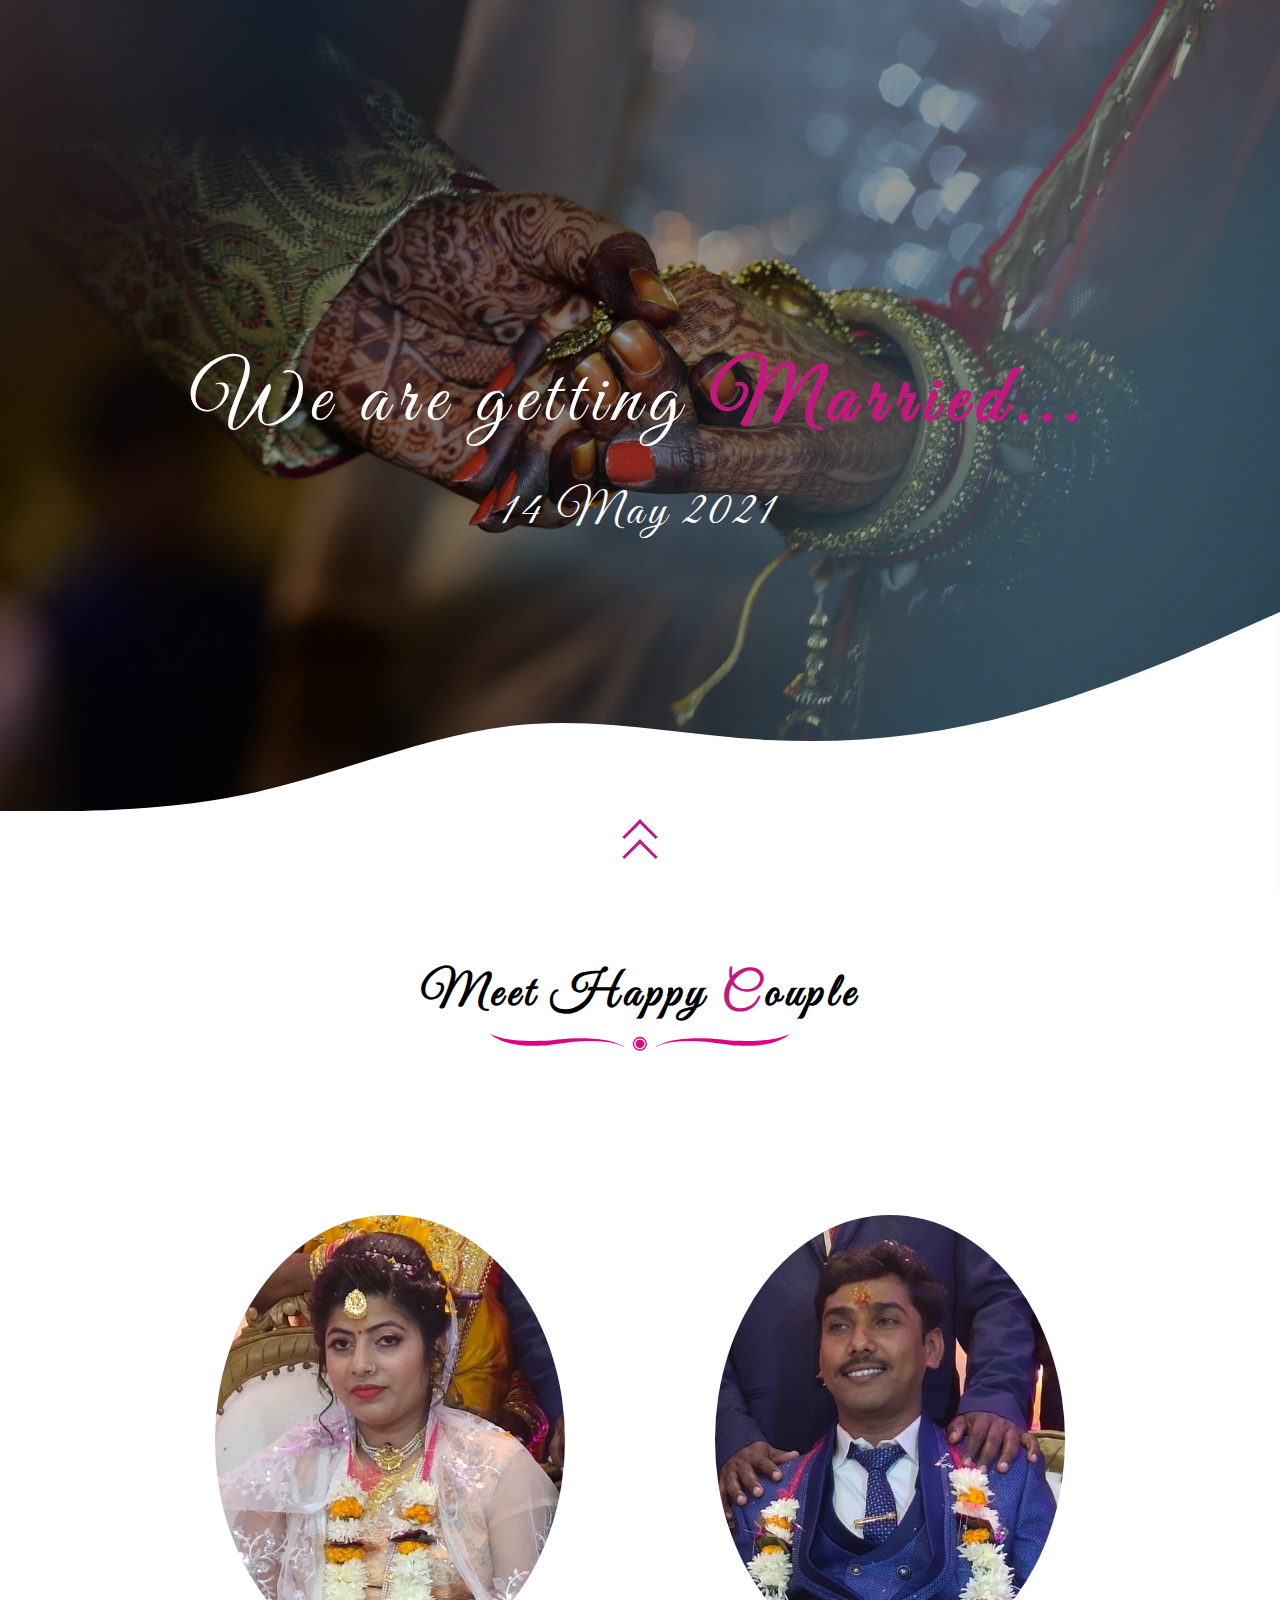
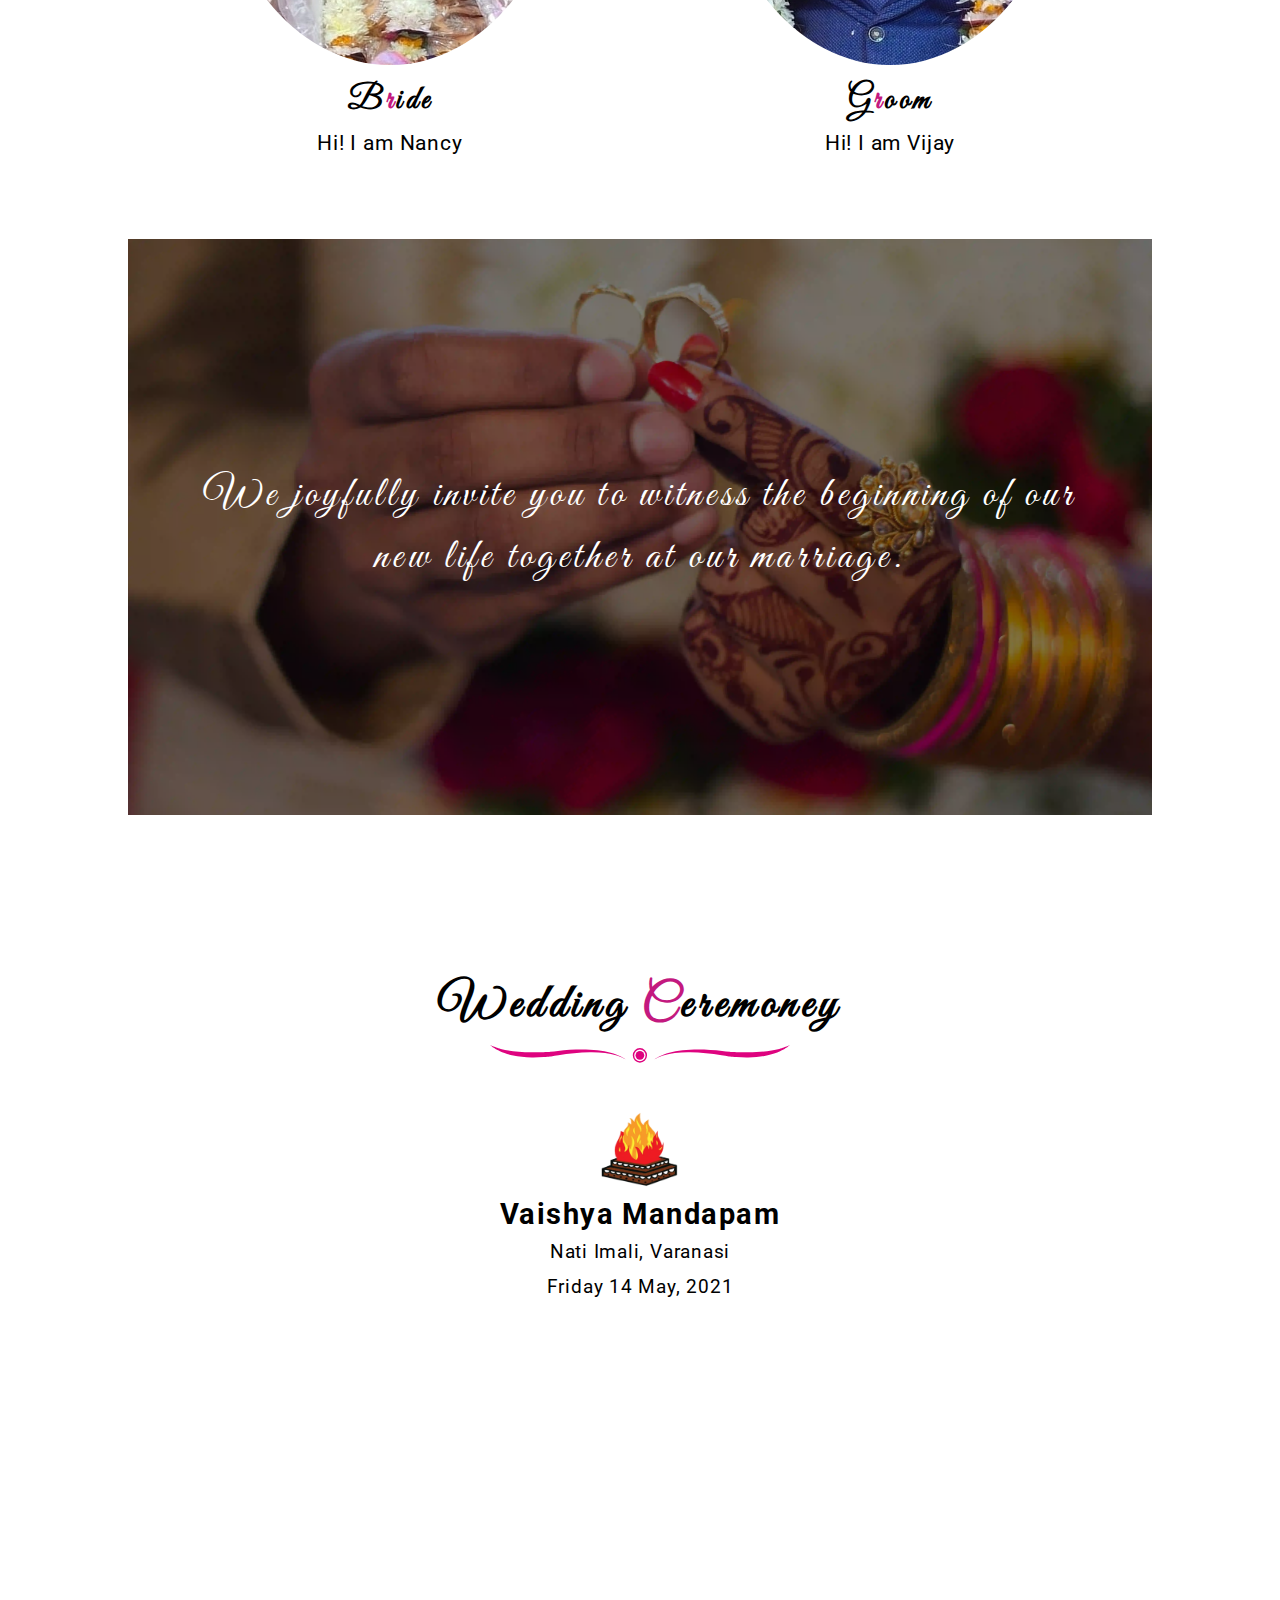
<file: index.html>
<!DOCTYPE html>
<html lang="en">

<head>
    <meta charset="UTF-8">
    <meta name="viewport" content="width=device-width, initial-scale=1, minimum-scale=1, maximum-scale=1">
    <link rel="icon" href="/img/swastik.webp" type="image/x-icon">
    <!-- Chrome, Firefox OS and Opera -->
    <meta name="theme-color" content="#C3197F">

    <!-- Windows Phone -->
    <meta name="msapplication-navbutton-color" content="#C3197F">

    <!-- iOS Safari -->
    <meta name="apple-mobile-web-app-status-bar-style" content="#C3197F">

    <!-- Sharing  -->
    <meta property="og:title" content="Nancy Weds Vijay">
    <meta property="og:image" content="https://i.pinimg.com/originals/78/b9/1b/78b91bcaea013da74c8b0f1e8ffe9fd3.png">
    <meta property="og:description" content="Nancy & Vijay are getting Married. You are Invited.">
    <meta property="og:url" content="https://nancy-vijay.netlify.com/index.html">

    <!-- sharing end -->


    <!-- Stylesheet -->
    <link rel="stylesheet" href="/css/loading.css">
    <link rel="stylesheet" href="/css/styles.css">
    <title>Nancy & Vijay</title>
</head>

<body class='stop-scrolling'>
    <div class='loading'>
        <div class='ganesh'><img src="/img/loading.svg" alt=""></div>
    </div>

    <!-- Landing page -->
    <div class='landing-page shadow'>


        <h1>We are getting <span class="pink bold">Married...</span></h1>

        <p>14 May 2021</p>


        <div class='wave'>
            <svg xmlns="http://www.w3.org/2000/svg" viewBox="0 0 1440 320">
                <path fill="#ffffff" fill-opacity="1"
                    d="M0,224L48,224C96,224,192,224,288,202.7C384,181,480,139,576,128C672,117,768,139,864,144C960,149,1056,139,1152,112C1248,85,1344,43,1392,21.3L1440,0L1440,320L1392,320C1344,320,1248,320,1152,320C1056,320,960,320,864,320C768,320,672,320,576,320C480,320,384,320,288,320C192,320,96,320,48,320L0,320Z">
                </path>
            </svg>
        </div>

        <div class="box">
            <span></span>
            <span></span>
        </div>
    </div>
    <!-- Landing page end-->



    <!-- couple intro section -->
    <div class='couple'>
        <div class='heading'>
            <h1 class='font-great-vibes'>Meet Happy <span class="pink">C</span>ouple</h1>
            <img class='headline' src="/img/headline_simple.svg" alt="">
        </div>


        <div class="couple-info">
            <div class="bride">
                <div class="bride-image">
                    <img src="/img/bride.webp" alt="">
                </div>
                <h1>B<span class="pink">r</span>ide</h1>
                <p>Hi! I am Nancy</p>
            </div>
            <div class="groom">
                <div class="groom-image">
                    <img src="/img/groom.webp" alt="">
                </div>
                <h1>G<span class="pink">r</span>oom</h1>
                <p>Hi! I am Vijay</p>
            </div>

        </div>

        <div class='invite-container'>
            <div class='invite'>
                <p class='font-great-vibes'>We joyfully invite you to witness
                    the beginning of our new life together
                    at our marriage.</p>
            </div>
        </div>

    </div>
    <!-- couple section end -->



    <!-- Address and map section -->
    <div class="wedding-ceremoney">
        <div class='heading'>
            <h1 class='font-great-vibes'>Wedding <span class="pink">C</span>eremoney</h1>
            <img class='headline' src="/img/headline_simple.svg" alt="">
        </div>

        <div class='address'>
            <img src="/img/hawan.webp" alt="">
            <h1 class='font-roboto'>Vaishya Mandapam</h1>
            <p class='font-roboto'>Nati Imali, Varanasi</p>
            <p class='font-roboto'>Friday 14 May, 2021</p>
        </div>

        <div class="map">
            <iframe
                src="https://www.google.com/maps/embed?pb=!1m18!1m12!1m3!1d3606.3441746322105!2d83.00235001501214!3d25.32622938383639!2m3!1f0!2f0!3f0!3m2!1i1024!2i768!4f13.1!3m3!1m2!1s0x398e2e120e19d125%3A0x3ed380789387e4b9!2sVaishya%20Mandapam!5e0!3m2!1sen!2sin!4v1614494445752!5m2!1sen!2sin"
                width="100%" height="100%" frameborder="0" style="border:0;" allowfullscreen="" aria-hidden="false"
                tabindex="0"></iframe>
        </div>
        <p class='help'><img src="./img/tips.svg" alt=""><a class='font-roboto' href="/pages/help.html">Tips! for
                better experience</a></p>

    </div>
    <!-- Address and map section end -->






    <div class='comment'>
        <div class="fb-like margin-left" data-href="https://nancy-vijay.netlify.com/" data-width=""
            data-layout="button_count" data-action="like" data-size="small" data-share="true"></div>
        <div class="fb-comments" data-href="https://nancy-vijay.netlify.com/" data-width="100%"
            data-numposts="15"></div>
    </div>



    <div id="fb-root"></div>
    <script async defer crossorigin="anonymous"
        src="https://connect.facebook.net/en_US/sdk.js#xfbml=1&version=v6.0&appId=282765466024272&autoLogAppEvents=1"></script>



    <!-- loading js -->
    <script src="/js/loading.js"></script>
    <!-- app js -->
    <script src="/js/app.js"></script>

</body>

</html>
</file>
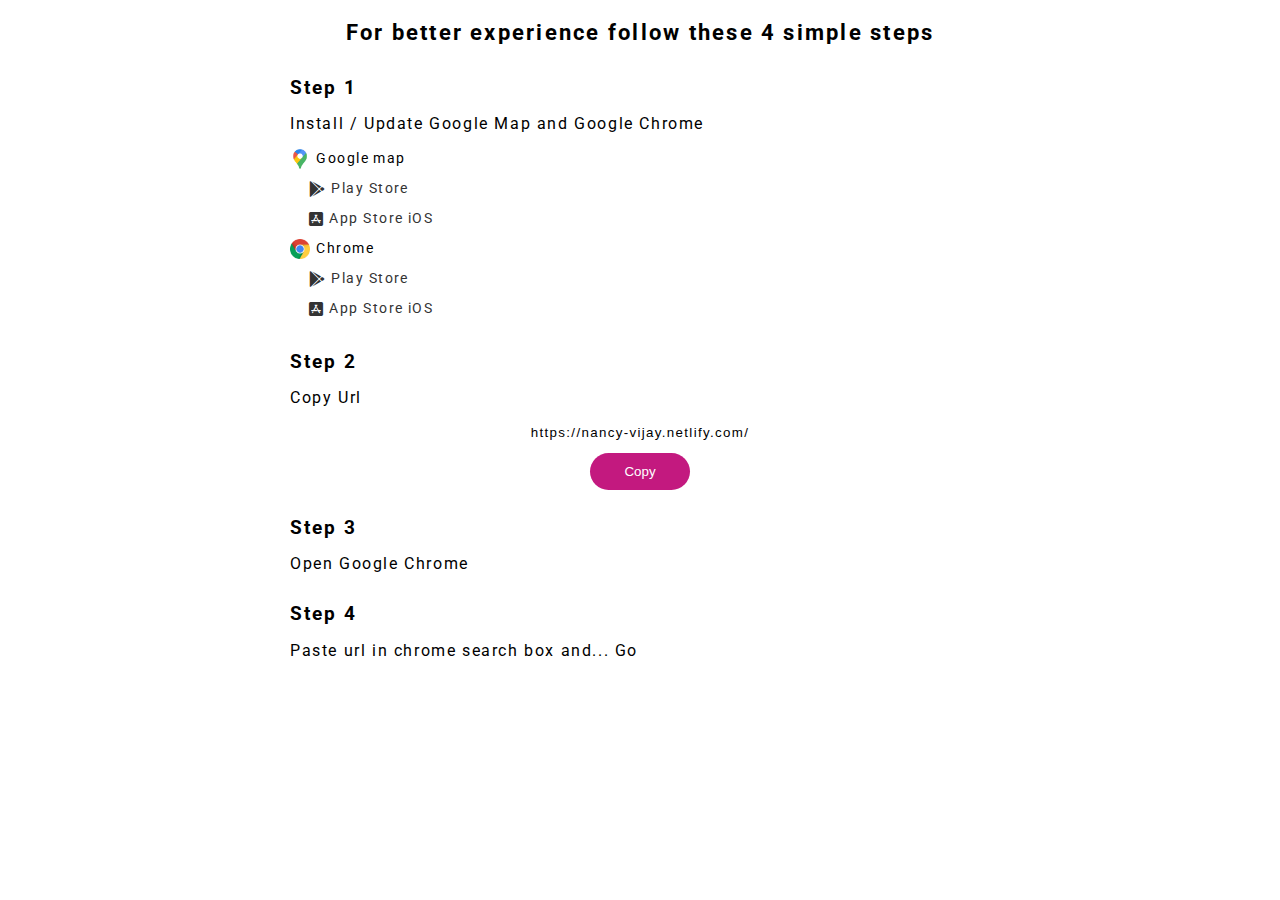
<file: pages/help.html>
<!DOCTYPE html>
<html lang="en">

    <head>
        <meta charset="UTF-8">
        <meta name="viewport" content="width=device-width, initial-scale=1, minimum-scale=1, maximum-scale=1">
        <link rel="icon" href="/img/swastik.webp" type="image/x-icon">
        <!-- Chrome, Firefox OS and Opera -->
        <meta name="theme-color" content="#C3197F">

        <!-- Windows Phone -->
        <meta name="msapplication-navbutton-color" content="#C3197F">

        <!-- iOS Safari -->
        <meta name="apple-mobile-web-app-status-bar-style" content="#C3197F">

        <link rel="stylesheet" href="https://cdnjs.cloudflare.com/ajax/libs/font-awesome/5.12.1/css/all.min.css" />



        <link rel="stylesheet" href="/css/styles.css">
        <title>Tips</title>
    </head>

    <body class="font-roboto">
        <div class="tips">
            <h1>For better experience follow these 4 simple steps
            </h1>


            <!-- step 1 -->
            <div class="step">
                <h2>Step 1</h2>
                <h3>Install / Update Google Map and Google Chrome</h3>


                <div class='downloads'>
                    <div class='download_links'>
                        <!--map-->
                        <p><img src="../img/map.webp" alt="">Google map</p>
                        <p class="indent"><i class="fab fa-google-play"></i><a target="_blank"
                                href="https://play.google.com/store/apps/details?id=com.google.android.apps.maps&hl=en_IN">Play
                                Store</a>
                        </p>
                        <p class="indent"><i class="fab fa-app-store-ios"></i><a target="_blank"
                                href="https://apps.apple.com/us/app/google-maps-transit-food/id585027354">App Store
                                iOS</a>
                        </p>
                    </div>


                    <div class='download_links'>
                        <!-- Chrome-->
                        <p><img src="../img/chrome.webp" alt="">Chrome</p>
                        <p class="indent"><i class="fab fa-google-play"></i><a target="_blank"
                                href="https://play.google.com/store/apps/details?id=com.android.chrome&hl=en_IN">Play
                                Store</a>
                        </p>
                        <p class="indent"><i class="fab fa-app-store-ios"></i><a target="_blank"
                                href="https://apps.apple.com/us/app/apple-store/id535886823">App Store iOS</a>
                        </p>
                    </div>
                </div>
            </div>
            <!-- step 1 end -->

            <!-- step 2  -->
            <div class='step step2'>
                <h2>Step 2</h2>
                <h3>Copy Url</h3>
                <div>

                    <input type="text" value="https://nancy-vijay.netlify.com/" id="copyurl">
                    <button class="copybutton">Copy</button>
                </div>
            </div>
            <!-- step 2 end -->


            <!-- step 3 -->
            <div class="step">
                <h2>Step 3</h2>
                <h3>Open Google Chrome</h3>
            </div>
            <!-- step 3 end -->


            <!-- step 4 -->
            <div class='step'>
                <h2>Step 4</h2>
                <h3>Paste url in chrome search box and... Go</h3>
            </div>
            <!-- step 4 end -->




        </div>


        <script src="../js/copy.js"></script>
    </body>

</html>
</file>
<file: css/loading.css>
.stop-scrolling {
    height: 100%;
    overflow: hidden;
  }
  
.loading {
    position: fixed;
    z-index: 999999999;
    height: 100vh;
    width: 100%;
    background: #f4f4f4;
    display: flex;
    justify-content: center;
    align-items: center;
}

.loading div {
    width: 80px;
    height: 80px;
    position: relative;
}

.loading div::after,
.loading div::before {
    content: '';
    display: block;
    position: absolute;
    border: 2px solid #C3197F;
    left: -20px;
    right: -20px;
    top: -20px;
    bottom: -20px;
    border-radius: 50%;
    animation: pulse 1.5s linear infinite;
}

.loading div::after {
    animation-delay: 1s;
}
@keyframes pulse {
    0% {
        transform: scale(0.8);
        opacity: 0;
    }
    50% {
        opacity: 1;
    }
    100% {
        transform: scale(1.6);
        opacity: 0;
    }
}
.loading div img {
    position: absolute;
    width: 100%;
    top: 50%;
    left: 50%;
    transform: translate(-46%, -50%);
    z-index: 9999999;
}

.hidden {
    animation: fadeOut 1s;
    animation-fill-mode: forwards;
}

@keyframes fadeOut {
    100% {
        opacity: 0;
        visibility: hidden;
    }
}
</file>
<file: css/styles.css>
@import url('https://fonts.googleapis.com/css?family=Great+Vibes&display=swap');
@import url('https://fonts.googleapis.com/css?family=Roboto:300,400&display=swap');

* {
    margin: 0;
    padding: 0;
    box-sizing: border-box;
}

.margin-left {
    margin-left: .5rem;
    margin-bottom: .5rem;
}

.fb-comments {
    position: relative;

}

.fb-comments::after {
    content: '';
    display: block;
    position: absolute;
    width: 100%;
    height: 35px;
    bottom: 0;
    background: #fff;
    border-top: 3px solid #ffff;
}

.comment {
    max-width: 1024px;

    width: 98%;
    margin: auto;
    margin-top: 5rem;

    margin-bottom: 2rem;
}


.pink {
    color: #C3197F;
}

.bold {
    font-weight: bolder;
    letter-spacing: 0.11em;
}

.heading {
    text-align: center;

}

.font-great-vibes {
    font-family: 'Great Vibes';
    ;
}

.font-roboto {
    font-family: 'Roboto';
}

.heading h1 {
    letter-spacing: 0.1em;
    margin-bottom: 10px;
    font-size: 3rem;
    margin-top: 4rem;
}

.headline {
    width: 300px;
}



.landing-page {
    position: relative;
    height: 100vh;
    width: 100%;
    background-image: url('/img/landing.webp');
    background-repeat: no-repeat;
    background-attachment: fixed;
    background-position: 50% 50%;
    background-size: cover;
    display: flex;
    flex-direction: column;
    justify-content: center;
    overflow: hidden;
}

.landing-page::after {
    content: '';
    position: absolute;
    width: 100%;
    height: 100%;
    top: 0;
    left: 0;
    right: 0;
    bottom: 0;
    background-color: rgba(0, 0, 0, 0.4);
    z-index: 1;
}




.landing-page h1,
.landing-page h2,
.landing-page p {
    text-align: center;
    color: #fff;
    z-index: 2;
    font-family: 'Great Vibes';
    letter-spacing: 0.1em;
    font-weight: 400;
}

.landing-page h1 {
    font-size: 5rem;
}

.landing-page p {
    font-size: 3rem;
    margin-top: 1.5rem;
}

.wave {
    z-index: 10;
    position: absolute;
    bottom: 0%;
    width: 100%;
}

.wave::before {
    content: '';
    position: absolute;
    bottom: -10px;
    height: 20px;
    width: 100%;
    background: #fff;
    z-index: 30;
}

.box {
    position: absolute;
    bottom: 2%;
    left: 50%;
    transform: translate(-50%, -50%);
    z-index: 20;
}

.box span {
    display: block;
    width: 25px;
    height: 25px;
    border-top: 3px solid #C3197F;
    border-left: 3px solid #C3197F;
    transform: rotate(45deg);
    margin: -5px;
    animation: animate 2s infinite;
}

.box span:nth-child(2) {
    animation-delay: -0.2s;
}

@keyframes animate {
    0% {
        opacity: 0;
        transform: rotate(45deg) translate(10px, 10px);
    }

    50% {
        opacity: 1;
    }

    100% {
        opacity: 0;
        transform: rotate(45deg) translate(-10px, -10px);
    }
}

.couple {
    width: 100%;
    position: relative;
}

.couple-info {
    display: flex;
    height: 100%;
    align-items: center;
    justify-content: space-around;
    max-width: 1000px;
    margin: 10rem auto 5rem;
}

.couple-info div {
    /* margin: 1rem; */
    text-align: center;
}

.groom-image,
.bride-image {
    width: 350px;
    height: 450px;
    overflow: hidden;
    border-radius: 50%;
    margin-bottom: 1rem;
    user-select: none;
}

.groom-image img,
.bride-image img {
    width: 100%;
}

.couple-info h1 {
    font-family: 'Great Vibes';
    letter-spacing: 0.1em;
    font-size: 2rem;
}

.couple-info p {
    font-family: 'Roboto', sans-serif;
    margin-top: .4rem;
    font-size: 1.3rem;
    letter-spacing: 0.04em;
}

.invite-container {
    width: 100%;
    max-width: 1024px;
    height: auto;
    margin: auto;
}

.invite {
    width: 100%;
    padding-top: 56.25%;
    background-image: url('/img/invitationbg.webp');
    background-repeat: no-repeat;
    background-position: center;
    background-size: cover;
    position: relative;
}

.invite::after {
    content: '';
    position: absolute;
    width: 100%;
    height: 100%;
    top: 0;
    left: 0;
    right: 0;
    bottom: 0;
    background-color: rgba(0, 0, 0, 0.5);
    z-index: 2;
}

.invite p {
    position: absolute;
    top: 50%;
    left: 50%;
    transform: translate(-50%, -50%);
    width: 90%;
    text-align: center;
    font-size: 2.6rem;
    line-height: 1.5;
    color: #fff;
    z-index: 3;
    letter-spacing: 0.1em;
}


.wedding-ceremoney {
    width: 100%;
    height: auto;
    margin-top: 10rem;
}

.address {
    text-align: center;
    margin-top: 4rem;
}

.address img {
    width: 100px;
    margin-top: -25px;
    margin-bottom: .25em;
    user-select: none;
}

.address h1 {
    margin-bottom: .4rem;
    font-size: 1.8rem;
    letter-spacing: 0.05em;
}

.address p {
    max-width: 250px;
    margin: auto;
    font-size: 1.2rem;
    letter-spacing: 0.04em;
    line-height: 1.5;
}

.address p:last-child {
    margin-bottom: 3rem;
    margin-top: .4rem;

}

.map {
    width: 100%;
    height: 80vh;
    max-width: 1024px;
    margin: auto;
}

.help {

    width: 250px;
    margin: auto;
    margin-top: .9rem;
    margin-bottom: 0;
    display: flex;
    justify-content: center;
    align-items: center;
    height: 1.1rem;
    overflow: hidden;
}

.help img {
    width: 1.1rem;
}

.help a {
    padding-left: .3rem;
    text-decoration: none;
    font-size: .831rem;
    color: #333;
}

.help a:hover {
    text-decoration: underline;
}

.help a:active {
    color: inherit;
}




.our-gallery {
    margin-top: 10rem;
}

.swiper-container {
    width: 100%;
    height: auto;
    max-width: 1024px;
    margin-top: 4rem;
}

.swiper-slide {
    text-align: center;
    font-size: 18px;
    background: rgba(195, 25, 127, 0.205);

    width: 100%;
    padding-top: 56.25%;
    position: relative;

    display: -webkit-box;
    display: -ms-flexbox;
    display: -webkit-flex;
    display: flex;
    -webkit-box-pack: center;
    -ms-flex-pack: center;
    -webkit-justify-content: center;
    justify-content: center;
    -webkit-box-align: center;
    -ms-flex-align: center;
    -webkit-align-items: center;
    align-items: center;
}

.swiper-slide img {
    position: absolute;
    height: 100%;
    left: 50%;
    top: 50%;
    transform: translate(-50%, -50%);
}


/* media queries */


/* max-width: 850px */

@media only screen and (max-width: 850px) {
    .landing-page h1 {
        font-size: 4.5rem;
    }

    .landing-page p {
        font-size: 2.8rem;
        margin-top: 1.4rem;
    }
}



/* max-width: 775px */
@media only screen and (max-width: 775px) {
    .landing-page h1 {
        font-size: 4rem;
    }

    .landing-page p {
        font-size: 2.5rem;
        margin-top: 1.3rem;
    }


    .heading h1 {
        font-size: 2.8rem;
    }

    .headline {
        width: 280px;
    }

    .groom-image,
    .bride-image {
        width: 325px;
        height: 425px;
    }

    .couple-info h1 {
        font-size: 1.8rem;
    }

    .couple-info p {
        margin-top: .3rem;
        font-size: 1.2rem;
    }

    .invite p {
        font-size: 2.4rem;
    }


    .address img {
        width: 80px;
    }

    .address h1 {
        font-size: 1.8rem;
        margin-bottom: .38rem;
    }

    .address p {
        font-size: 1.1rem;
    }

    .address p:last-child {
        margin-bottom: 3rem;
        margin-top: .38rem;

    }
}

/* max-width: 745px */
@media only screen and (max-width: 745px) {


    .landing-page h1 {
        width: 90%;
        margin-left: auto;
        margin-right: auto;
    }

    .landing-page p {
        display: none;
    }

    .heading h1 {
        font-size: 2.6rem;
    }

    .headline {
        width: 270px;
    }

    .groom-image,
    .bride-image {
        width: 300px;
        height: 400px;
    }


    .landing-page {
        background-attachment: scroll;
        height: 88vh
    }

    .couple {
        margin-top: 18vh;
    }


}

/* max-width: 710px */
@media only screen and (max-width: 710px) {
    .landing-page h1 {
        font-size: 3.5rem;
    }

    .landing-page p {
        font-size: 2.2rem;
        margin-top: 1.2rem;
    }


    .heading h1 {
        font-size: 2.6rem;
    }

    .headline {
        width: 270px;
    }

    .couple-info {
        flex-direction: column;
    }


    .bride {
        margin-bottom: 4rem;
    }

    .groom-image,
    .bride-image {
        width: 280px;
        height: 360px;
    }
}

/* max-width: 639px */
@media only screen and (max-width: 639px) {
    .swiper-slide {
        padding-top: 75%;
    }



}

/* max-width: 600px */
@media only screen and (max-width: 600px) {
    .landing-page h1 {
        /* font-size: 3.5rem; */
        font-size: 3.3rem;
    }


    .heading h1 {
        font-size: 2.4rem;
    }

    .headline {
        width: 250px;
    }

    .couple-info {
        margin: 7rem auto 4rem;
    }

    .groom-image,
    .bride-image {
        width: 260px;
        height: 350px;
    }

    .couple-info h1 {
        font-size: 1.7rem;
    }

    .couple-info p {
        margin-top: .3rem;
        font-size: 1.1rem;
    }

    .invite p {
        font-size: 2.2rem;
        line-height: 2.6rem;
    }

    .address img {
        width: 75px;
    }

    .address h1 {
        font-size: 1.6rem;
    }

    .address p {
        font-size: 1rem;
    }

}



/* max-width: 558px */
@media only screen and (max-width: 558px) {
    .invite p {
        width: 95%;
    }

}


/* max-width: 530px */
@media only screen and (max-width: 530px) {

    .invite {
        padding-top: 75%;
    }

    .invite p {
        width: 98%;
    }
}



/* max-width: 514px */
@media only screen and (max-width: 514px) {

    .heading h1 {
        font-size: 2.2rem;
    }

    .headline {
        width: 250px;
    }

    .groom-image,
    .bride-image {
        width: 250px;
        height: 330px;
    }

    .couple-info h1 {
        font-size: 1.5rem;
    }

    .couple-info p {
        margin-top: .3rem;
        font-size: 1rem;
    }

    .invite p {
        font-size: 2rem;
    }


    .address h1 {
        font-size: 1.5rem;
    }
}



/* max-width: 450px */
@media only screen and (max-width: 450px) {

    .wedding-ceremoney,
    .our-gallery {
        margin-top: 8rem;
    }
}


/* max-width: 414px */
@media only screen and (max-width: 414px) {
    .landing-page h1 {
        font-size: 3.1rem;
    }

    .heading h1 {
        font-size: 2rem;
    }

    .headline {
        width: 230px;
    }

    .couple-info {
        margin: 6rem auto 4rem;
    }

    .couple-info h1 {
        font-size: 1.4rem;
    }

    .invite p {
        font-size: 1.8rem;
    }

    .address h1 {
        font-size: 1.3rem;
    }

    .wedding-ceremoney,
    .our-gallery {
        margin-top: 7rem;
    }
}

/* max-width: 411px */
@media only screen and (max-width: 411px) {
    .couple-info {
        margin: 5rem auto 4rem;
    }
}


/* max-width: 365px */
@media only screen and (max-width: 365px) {
    .landing-page h1 {
        font-size: 2.9rem;
    }

    .heading h1 {
        font-size: 1.8rem;
    }

    .headline {
        width: 210px;
    }

    .groom-image,
    .bride-image {
        width: 225px;
        height: 300px;
    }

    .couple-info p {
        margin-top: .15rem;
        font-size: 1rem;
    }

    .invite p {
        font-size: 1.6rem;
    }

    .address h1 {
        font-size: 1.2rem;
    }
}

/* max-width: 340px */
@media only screen and (max-width: 340px) {
    .landing-page h1 {
        font-size: 2.5rem;
    }

    .heading h1 {
        font-size: 1.5rem;
        margin-bottom: 8px;
    }

    .headline {
        width: 190px;
    }

    .couple-info {
        margin: 5rem auto 3.5rem;
    }

    .couple-info h1 {
        font-size: 1.4rem;
    }

    .couple-info p {
        font-size: .9rem;
    }

    .bride {
        margin-bottom: 2.5rem;
    }

    .address h1 {
        font-size: 1rem;
    }
}

/* max-width: 320px */
@media only screen and (max-width: 320px) {
    .landing-page h1 {
        font-size: 2.3rem;
    }

    .heading h1 {
        font-size: 1.3rem;
    }

    .headline {
        width: 150px;
    }

    .groom-image,
    .bride-image {
        width: 200px;
        height: 250px;
    }


    .couple-info h1 {
        font-size: 1.1rem;
    }

    .couple-info p {
        font-size: .9rem;
    }

    .address p {
        font-size: .9rem;
        width: 210px;
    }
}

/* max-width: 300px */
@media only screen and (max-width: 300px) {
    .landing-page h1 {
        font-size: 1.5rem;
    }

    .box {
        display: none;
    }
}

/* max-width: 275px */
@media only screen and (max-width: 275px) {
    .invite-container {
        display: none;
    }

    .our-gallery {
        display: none;
    }
}

.border {
    max-width: 900px;
    width: 85%;
    border-top: 1px solid #B8B9BE;
    margin: auto;
    margin-bottom: 5px;
}

footer {
    text-align: center;
}

footer a {
    text-decoration: none;
    color: #333;
}

footer a:hover {
    text-decoration: underline;
}

footer p {
    font-size: .8rem;
    margin-bottom: 2px;
}





.tips {
    max-width: 700px;
    width: 90%;
    margin: auto;
    margin-top: 1rem;
    overflow: hidden;
}

.step {
    margin-bottom: 1.5rem;
}


.tips h1,
h2,
h3,
p {
    letter-spacing: .1em;
    line-height: 1.5;
}

.tips h1 {
    font-size: 1.4rem;
    text-align: center;
    margin-bottom: 1.5rem;

}

.tips h2 {
    font-size: 1.2rem;
    margin-bottom: .6rem;
}

.tips h3 {
    font-size: 1rem;
    margin-bottom: .5rem;
    font-weight: 400;
}

.tips p {
    font-size: .9rem;
}

.tips a {
    font-size: .89rem;
    text-decoration: none;
    color: #333;
}

.tips a:hover {
    text-decoration: underline;
}

.tips img {
    width: 35px;
}

.downloads {
    display: flex;
    width: 100%;
    height: 180px;
    flex-direction: column;
    justify-content: space-evenly;
}

.download_links {
    width: 50%;
    text-align: left;
}

.download_links p {
    height: 30px;
    display: flex;
    align-items: center;
}

.download_links p img {
    width: 20px;
    margin-right: .4rem;
}

.indent {
    margin-left: 1.2rem;
}

.indent i {
    font-size: 1rem;
    margin-right: .3rem;
    color: #333;
}

.step2 div {
    display: flex;
    flex-direction: column;
}

.step2 input {
    padding: .4rem;
    letter-spacing: .1em;
    outline: none;
    border: none;
    margin-bottom: .4rem;
    text-align: center;
}

.step2 button {
    width: 100px;
    margin: auto;
    padding: .7rem;
    border-radius: 20px;
    border: none;
    background: #C3197F;
    color: #fff;
}

.step button:active {
    background: rgba(195, 25, 127, 0.781);
}
</file>
